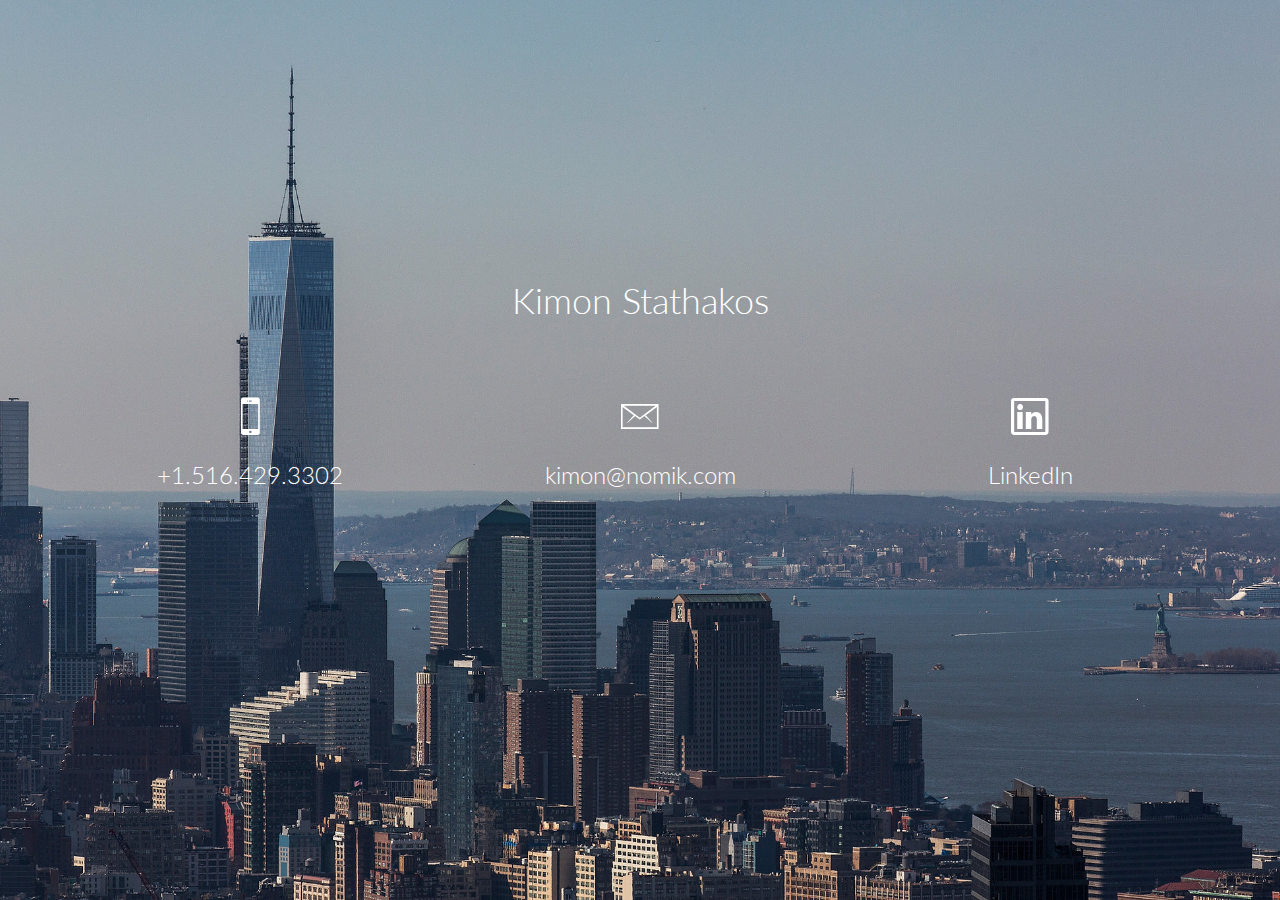
<file: index.html>
<!DOCTYPE html>
<html lang="en">
  <head>
    <meta charset="utf-8">
    <meta http-equiv="X-UA-Compatible" content="IE=edge">
    <meta name="viewport" content="width=device-width, initial-scale=1">
    <meta name="description" content="">
    <meta name="author" content="">
    <link rel="icon" href="assets/img/favicon.ico">

    <title>Kimon Stathakos</title>

    <!-- Bootstrap core CSS -->
    <link href="assets/css/bootstrap.css" rel="stylesheet">

    <!-- Custom styles for this template -->
    <link href="assets/css/ionicons.min.css" rel="stylesheet">
    <link href="assets/css/style.css" rel="stylesheet">


    <!-- IE10 viewport hack for Surface/desktop Windows 8 bug -->
    <script src="assets/js/ie10-viewport-bug-workaround.js"></script>

    <!-- HTML5 shim and Respond.js IE8 support of HTML5 elements and media queries -->
    <!--[if lt IE 9]>
      <script src="https://oss.maxcdn.com/html5shiv/3.7.2/html5shiv.min.js"></script>
      <script src="https://oss.maxcdn.com/respond/1.4.2/respond.min.js"></script>
    <![endif]-->
  </head>

  <body>

    <div id="h">
      <div class="container centered padding-top">
        <div class="row">
          <div class="col-md-8 col-md-offset-2">
            <h1>Kimon Stathakos</h1>
          </div>
        </div><!--/row-->

        <div class="row mt">
          <div class="col-sm-4">
            <a href="tel:+1.516.429.3302"><i class="ion-iphone"></i></a>
            <h3><a href="tel:+1.516.429.3302">+1.516.429.3302</a></h3>
          </div><!--/col-md-4-->

          <div class="col-sm-4">
            <a href="mailto:kimon@nomik.com"><i class="ion-ios7-email-outline"></i></a>
            <h3><a href="mailto:kimon@nomik.com">kimon@nomik.com</a></h3>
          </div><!--/col-md-4-->

          <div class="col-sm-4">
            <a href="https://www.linkedin.com/in/kimonstathakos"><i class="ion-social-linkedin-outline"></i></a>
            <h3><a href="https://www.linkedin.com/in/kimonstathakos">LinkedIn</a></h3>
          </div><!--/col-md-4-->
        
        </div><!--/row-->
      </div><!--/container-->
    </div><!--H-->


    <!-- Bootstrap core JavaScript
    ================================================== -->
    <!-- Placed at the end of the document so the pages load faster -->
    <script src="assets/js/jquery.min.js"></script>
    <script src="assets/js/bootstrap.min.js"></script>
    <script src="assets/js/retina-1.1.0.js"></script>
    <script src="assets/js/jquery.hoverdir.js"></script>
    <script src="assets/js/jquery.hoverex.min.js"></script>
    <script src="assets/js/jquery.prettyPhoto.js"></script>
    <script src="assets/js/jquery.isotope.min.js"></script>
    <script src="assets/js/custom.js"></script>


    <script>
// Portfolio
(function($) {
  "use strict";
  var $container = $('.portfolio'),
    $items = $container.find('.portfolio-item'),
    portfolioLayout = 'fitRows';
    
    if( $container.hasClass('portfolio-centered') ) {
      portfolioLayout = 'masonry';
    }
        
    $container.isotope({
      filter: '*',
      animationEngine: 'best-available',
      layoutMode: portfolioLayout,
      animationOptions: {
      duration: 750,
      easing: 'linear',
      queue: false
    },
    masonry: {
    }
    }, refreshWaypoints());
    
    function refreshWaypoints() {
      setTimeout(function() {
      }, 1000);   
    }
        
    $('nav.portfolio-filter ul a').on('click', function() {
        var selector = $(this).attr('data-filter');
        $container.isotope({ filter: selector }, refreshWaypoints());
        $('nav.portfolio-filter ul a').removeClass('active');
        $(this).addClass('active');
        return false;
    });
    
    function getColumnNumber() { 
      var winWidth = $(window).width(), 
      columnNumber = 1;
    
      if (winWidth > 1200) {
        columnNumber = 5;
      } else if (winWidth > 950) {
        columnNumber = 4;
      } else if (winWidth > 600) {
        columnNumber = 3;
      } else if (winWidth > 400) {
        columnNumber = 2;
      } else if (winWidth > 250) {
        columnNumber = 1;
      }
        return columnNumber;
      }       
      
      function setColumns() {
        var winWidth = $(window).width(), 
        columnNumber = getColumnNumber(), 
        itemWidth = Math.floor(winWidth / columnNumber);
        
        $container.find('.portfolio-item').each(function() { 
          $(this).css( { 
          width : itemWidth + 'px' 
        });
      });
    }
    
    function setPortfolio() { 
      setColumns();
      $container.isotope('reLayout');
    }
      
    $container.imagesLoaded(function () { 
      setPortfolio();
    });
    
    $(window).on('resize', function () { 
    setPortfolio();          
  });
})(jQuery);
</script>
  </body>
</html>
</file>
<file: assets/css/style.css>
/*
 * Author: Carlos Alvarez
 * URL: http://alvarez.is
 *
 * Theme Name: Basic
 * URL: http://blacktie.co
 * Version: 1.0
 */

/*	################################################################
	1. GENERAL STRUCTURES
################################################################# */

/* Import fonts */
@import url(http://fonts.googleapis.com/css?family=Lato:300,400,700,900);

@import url("prettyPhoto.css") screen;
@import url("hoverex-all.css") screen;

* { 
	margin: 0;
	padding: 0px;
    font-family: 'Lato', sans-serif;
} 
body { 
	background: #fff; 
	margin: 0; 
	color: #5a5a5a;
}

h1, h2, h3, h4, h5, h6 {
    font-family: 'Lato', sans-serif;
	font-weight: 300;
}


p { 
	padding: 0; 
	margin-bottom: 12px; 
    font-family: 'Lato', sans-serif;
	font-weight: 300;
	font-size: 18px; 
	line-height: 28px;
	color: #666; 
	margin-top: 10px; 
}

html,
body {
	height: 100%;
}

.alignleft { float: left; }
.alignright { float: right; }
.aligncenter {
	margin-left: auto;
	margin-right: auto;
	display: block;
	clear: both;
}
.centered {text-align: center}
.mt {margin-top: 50px;}
.mb {margin-bottom: 50px;}
.mtb {margin-top: 50px; margin-bottom: 50px;}
.mtb2 { margin-top: 100px; margin-bottom: 100px;}
.ptb {padding-top: 80px; padding-bottom: 80px;}

.clear {
	clear: both;
	display: block;
	font-size: 0;
	height: 0;
	line-height: 0;
	width:100%;
}
::-moz-selection  {
	color: #fff;
	text-shadow:none;
	background:#2B2E31;
}
::selection {
	color: #fff;
	text-shadow:none;
	background:#2B2E31;
}
*,
*:after,
*:before {
	-webkit-box-sizing: border-box;
	-moz-box-sizing: border-box;
	box-sizing: border-box;
	padding: 0;
	margin: 0;
}
a { 
	padding: 0;
	margin: 0;
	text-decoration: none; 
	-webkit-transition: background-color .4s linear, color .4s linear;
	-moz-transition: background-color .4s linear, color .4s linear;
	-o-transition: background-color .4s linear, color .4s linear;
	-ms-transition: background-color .4s linear, color .4s linear;
	transition: background-color .4s linear, color .4s linear;
	color: #fff;
}
a:hover,
a:focus {
  text-decoration: none;
  /*color:#696E74;*/
  color: #428bca;
}

.nopadding {
	padding: 0px !important;
	margin: 0px;
}

.padding-top {
	padding-top: 20%;
}

/* FORM CONFIGURATION */

input {
	font-size: 16px;
	min-height: 40px;
	border-radius: 2px;
	line-height: 20px;
	padding: 11px 30px 12px;
	border: 1px solid #b9b9af;
	margin-bottom: 10px;
	background-color: #fff;
	-webkit-transition: background-color 0.2s;
	transition: background-color 0.2s;
}

.subscribe-input {
	float: left;
	width: 65%;
	text-align: left;
	margin-right: 2px;
}

.subscribe-submit {
	right: 0;
}

.btn-download {
	background: #FDE3A7;
}

.btn-conf {
	border-radius: 50px;
	margin-right: 15px;
	font-size: 11px;
	letter-spacing: 1px;
	text-transform: uppercase;
	padding: 14px 28px 13px 28px;
	}

.btn-clear {
	background: transparent;
	color: white;
	border: 2px solid white;
}
.btn-clear:hover {
	background: white;
	color: #2f2f2f;
}



.dmbutton:hover,
.dmbutton:active,
.dmbutton:focus{
	color: #ffffff;
	background-color: #222222;
	border-color: #ffffff;
}
.dmbutton {
	background:rgba(0, 0, 0, 0);
	border: 1px solid #ffffff;
	color: #ffffff;
	-webkit-border-radius: 2px;
	border-radius: 2px;
	padding-top: 1.025rem;
	padding-right: 2.25rem;
	letter-spacing:0.85px;
	padding-bottom: 1.0875rem;
	padding-left: 2.25rem;
	font-size: 1.55rem;
	cursor: pointer;
	font-weight: normal;
	line-height: normal;
	margin: 0 0 1.25rem;
	text-decoration: none;
	text-align: center;
	display: inline-block;
	-webkit-transition: background-color 300ms ease-out;
	-moz-transition: background-color 300ms ease-out;
	transition: background-color 300ms ease-out;
	-webkit-appearance: none;
	font-weight: normal !important;
}

/* HEADER SECTION */
#h {
	background: url(../img/header.jpg) no-repeat center top;
	padding-top: 5px;
	background-attachment: relative;
	background-position: center center;
	min-height: 100%;
	width: 100%;
	
    -webkit-background-size: 100%;
    -moz-background-size: 100%;
    -o-background-size: 100%;
    background-size: 100%;

    -webkit-background-size: cover;
    -moz-background-size: cover;
    -o-background-size: cover;
    background-size: cover;
    color: white;
}

#h .logo {
	margin-top: 30px;
	margin-left: 40px;
	padding-bottom: 150px;
}

#h .logo h2{
	font-weight: 900;
	color: white;
	letter-spacing: 1px;
}

#h h3 {
	margin-top: 10px;
}

#h i {
	font-size: 50px;
}

/* GREY SECTION */
#g {
	padding-top: 50px;
	padding-bottom: 50px;
	background: #f5f5f5;
}

.portfolio {
	padding:0 !important;
	margin:0 !important;
	display:block;
}


.portfolio-item .title:before {border-radius:0; display:none}
.portfolio-item p {margin:0px 0 30px;}
.portfolio-item h3 {margin:-10px 0 10px; font-size:16px; text-transform:uppercase;}


.tpl6 h3
{
	color:#fff;
	margin:0;
	padding:40px 5px 0;
	font-size:16px;
	text-transform:uppercase;
}
.tpl6 .dmbutton
{
	display:inline-block;
	margin:30px 5px 20px 5px;
	font-size:13px;
}

.tpl6 .bg
{
	height:100%;
	width:100%;
	background-color:#00b3fe;
	background-color:rgba(0,179,254,.9);
	text-align:center;
}

/* CLIENTS */

.clients img {
	max-width: 140px;
	max-height: 60px;
	vertical-align: middle;
}

.clients .col-sm-2 {
	height: 80px;
	line-height: 80px;
}

/* CONTACT SEPARATOR */
#sep {
	background: url(../img/sep.jpg) no-repeat center top;
	padding-top: 100px;
	background-attachment: relative;
	background-position: center center;
	min-height: 450px;
	width: 100%;
	color: white;
	
    -webkit-background-size: 100%;
    -moz-background-size: 100%;
    -o-background-size: 100%;
    background-size: 100%;

    -webkit-background-size: cover;
    -moz-background-size: cover;
    -o-background-size: cover;
    background-size: cover;
    color: white;
}

#sep h3 {
	font-weight: 300;
	letter-spacing: 2px;
}

/* FOOTER */
#f {
	padding-top: 25px;
	padding-bottom: 25px;
	background-color: #22A7F0;
}

#f i {
	margin-right: 30px;
	font-size: 35px;
}

#f a {
	color: white;
}

/* HEADER 2 - PORTFOLIO SECTION */
#h2 {
	background: url(../img/header-2.jpg) no-repeat center top;
	padding-top: 5px;
	background-attachment: relative;
	background-position: center center;
	min-height: 700px;
	width: 100%;
	
    -webkit-background-size: 100%;
    -moz-background-size: 100%;
    -o-background-size: 100%;
    background-size: 100%;

    -webkit-background-size: cover;
    -moz-background-size: cover;
    -o-background-size: cover;
    background-size: cover;
    color: white;
}

#h2 .logo {
	margin-top: 30px;
	margin-left: 40px;
	padding-bottom: 150px;
}

#h2 .logo h2{
	font-weight: 900;
	color: white;
	letter-spacing: 1px;
}

#h2 h3 {
	margin-top: 30px;
	letter-spacing: 1px;
}
</file>
